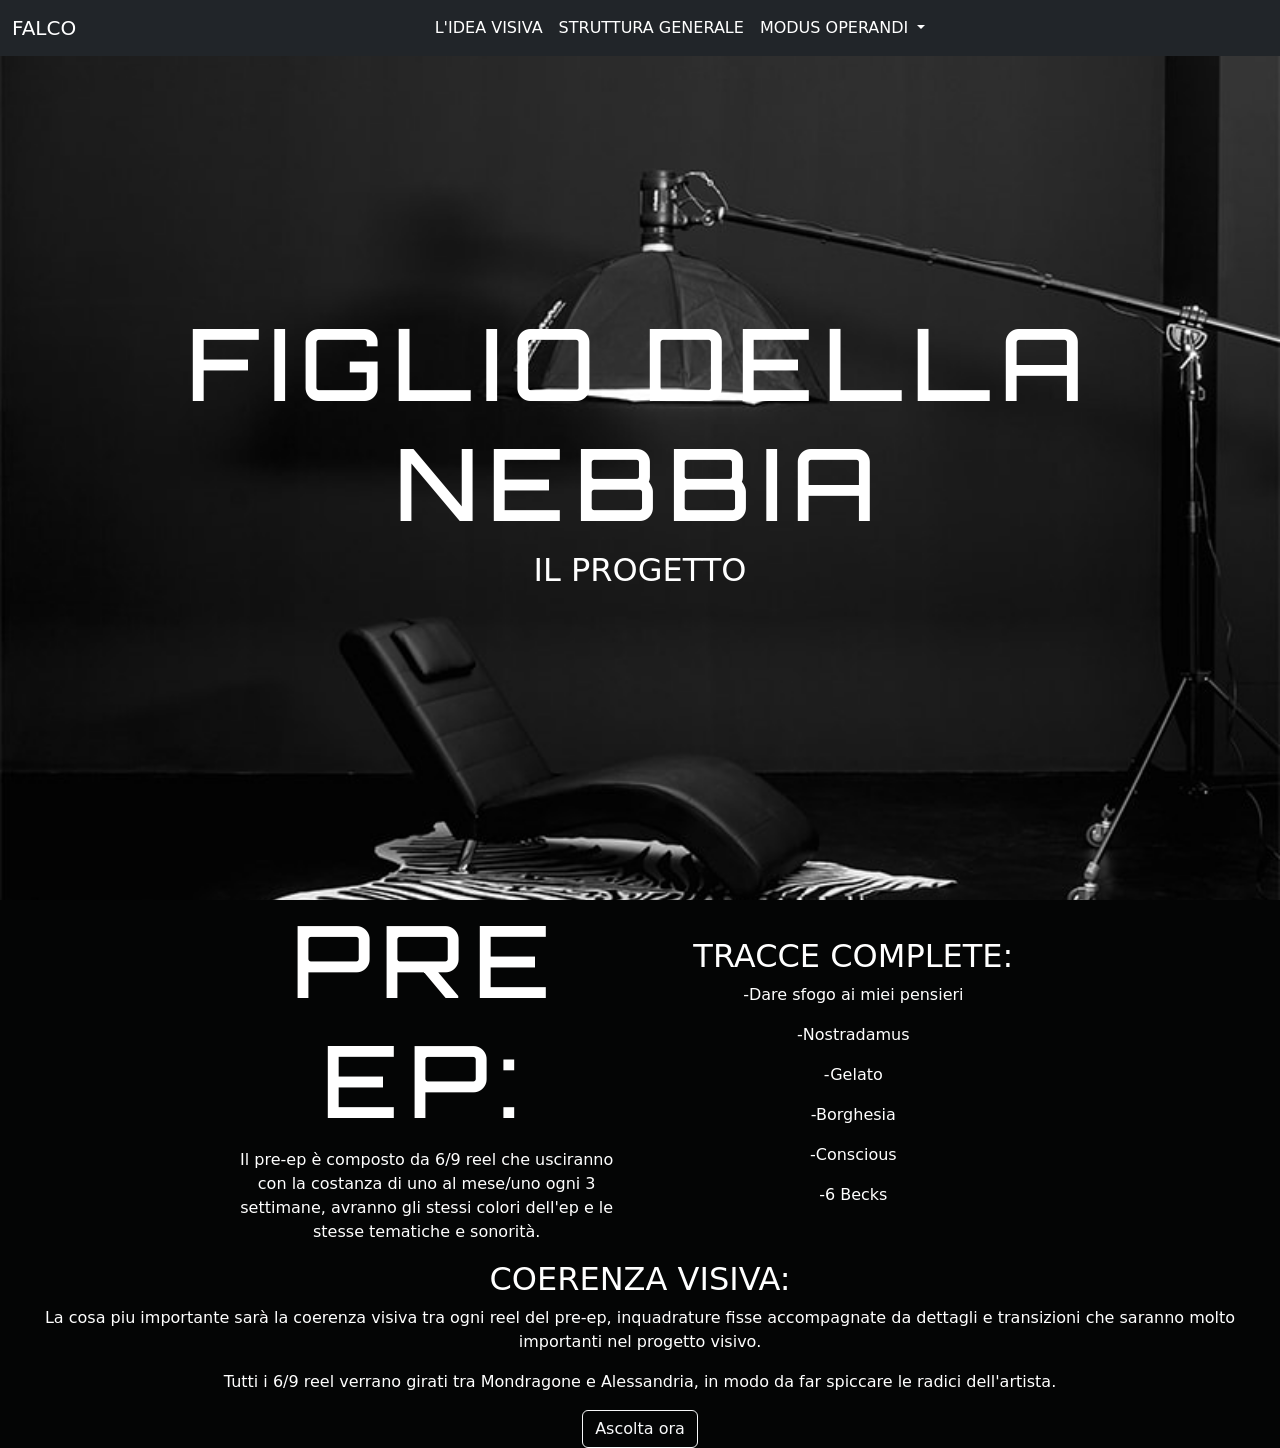
<file: index.html>
<!doctype html>
<html lang="en">
  <head>
    <meta charset="utf-8">
    <meta name="viewport" content="width=device-width, initial-scale=1">
    <title>Bootstrap demo</title>
    <!--google fonts-->
    <link rel="preconnect" href="https://fonts.googleapis.com">
<link rel="preconnect" href="https://fonts.gstatic.com" crossorigin>
<link href="https://fonts.googleapis.com/css2?family=Lato:ital,wght@0,100;0,300;0,400;0,700;0,900;1,100;1,300;1,400;1,700;1,900&family=Montserrat:ital,wght@0,100..900;1,100..900&family=Orbitron:wght@400..900&family=Oswald:wght@200..700&display=swap" rel="stylesheet">
    <!--css bootstrap-->
    <link href="https://cdn.jsdelivr.net/npm/bootstrap@5.3.8/dist/css/bootstrap.min.css" rel="stylesheet" integrity="sha384-sRIl4kxILFvY47J16cr9ZwB07vP4J8+LH7qKQnuqkuIAvNWLzeN8tE5YBujZqJLB" crossorigin="anonymous">
 <!--css style-->
 <link href="style.css" rel="stylesheet">
</head>
  <body class="bg-dark">
   

    <!--navbar-->
    <nav class="navbar navbar-expand-lg bg-dark position-fixed top-0 w-100">
  <div class="container-fluid">
    <a class="navbar-brand text-white" href="#">FALCO</a>
    <button class="navbar-toggler" type="button" data-bs-toggle="collapse" data-bs-target="#navbarSupportedContent" aria-controls="navbarSupportedContent" aria-expanded="false" aria-label="Toggle navigation">
      <span class="navbar-toggler-icon"></span>
    </button>
    <div class="collapse navbar-collapse" id="navbarSupportedContent">
      <ul class="navbar-nav mx-auto mb-2 mb-lg-0">
        <li class="nav-item">
          <a class="nav-link active text-white" aria-current="page" href="./movie.html">L'IDEA VISIVA</a>
        </li>
        <ul class="navbar-nav mx-auto mb-2 mb-lg-0">
        <li class="nav-item">
          <a class="nav-link active text-white" aria-current="page" href="./create.html">STRUTTURA GENERALE</a>
        </li>
        
        <li class="nav-item dropdown">
          <a class="nav-link dropdown-toggle text-white" href="" role="button" data-bs-toggle="dropdown" aria-expanded="false">
            MODUS OPERANDI
          </a>
           <ul class="dropdown-menu">
            <li><a class="dropdown-item" href="./blade.html">PRIMO ESTRATTO</a></li>
            <li><a class="dropdown-item" href="./contact.html">SECONDO ESTRATTO</a></li>
            <li><hr class="dropdown-divider"></li>
            <li><a class="dropdown-item" href="./post.html">ANNUNCIO EP</a></li>
          </ul>
        </li>
      </ul>
    </div>
  </div>
</nav>

<main>
<!--header-->

<header class=" header-custom container-fluid">
<div class="row vh-100 justify-content-center align-items-center">
    <div class="col-12">
        <h1 class="text-white text-center">FIGLIO DELLA NEBBIA</h1>
        <h2 class="text-white text-center">IL PROGETTO</h2>
    </div>
</div>
</header>

<!--section 1-->
<section class=" section-custom container-fluid">
  <div class="row justify-content-center align-items-center">
    <div class="col-12 col-md-4">
      <h1 class="text-white text-center">PRE EP:</h1>
      <p class="text-white text-center">Il pre-ep è composto da 6/9 reel che usciranno con la costanza di uno al mese/uno ogni 3 settimane, avranno gli stessi colori dell'ep e le stesse tematiche e sonorità. </p>
    </div>
    <div class="col-12 col-md-4 d-inline-block text-start">
      <h2 class="text-white text-center">TRACCE COMPLETE:</h2>
      <p class="text-white text-center">-Dare sfogo ai miei pensieri</p>
      <p class="text-white text-center">-Nostradamus</p>
      <p class="text-white text-center">-Gelato</p>
      <p class="text-white text-center">-Borghesia</p>
      <p class="text-white text-center">-Conscious</p>
      <p class="text-white text-center">-6 Becks</p>
    </div>
  </div>
  <div class=" d-flex row justify-content-center text-center align-items-center">
    <div class="col-12-col-md-4">
      <h2 class="text-white text-center">COERENZA VISIVA:</h2>
      <P class="text-white text-center">La cosa piu importante sarà la coerenza visiva tra ogni reel del pre-ep, inquadrature fisse accompagnate da dettagli e transizioni che saranno molto importanti nel progetto visivo.</P>
   <p class="text-white text-center">Tutti i 6/9 reel verrano girati tra Mondragone e Alessandria, in modo da far spiccare le radici dell'artista.</p>
   <a href="https://untitled.stream/invite/0qHOSA30Ev0Vb146BGOte" class="btn btn-outline-light align-items-center">Ascolta ora</a>
  </div>
</section>
</main>
    <!--js bootstrap-->
    <script src="https://cdn.jsdelivr.net/npm/bootstrap@5.3.8/dist/js/bootstrap.bundle.min.js" integrity="sha384-FKyoEForCGlyvwx9Hj09JcYn3nv7wiPVlz7YYwJrWVcXK/BmnVDxM+D2scQbITxI" crossorigin="anonymous"></script>
  </body>
</html>
</file>
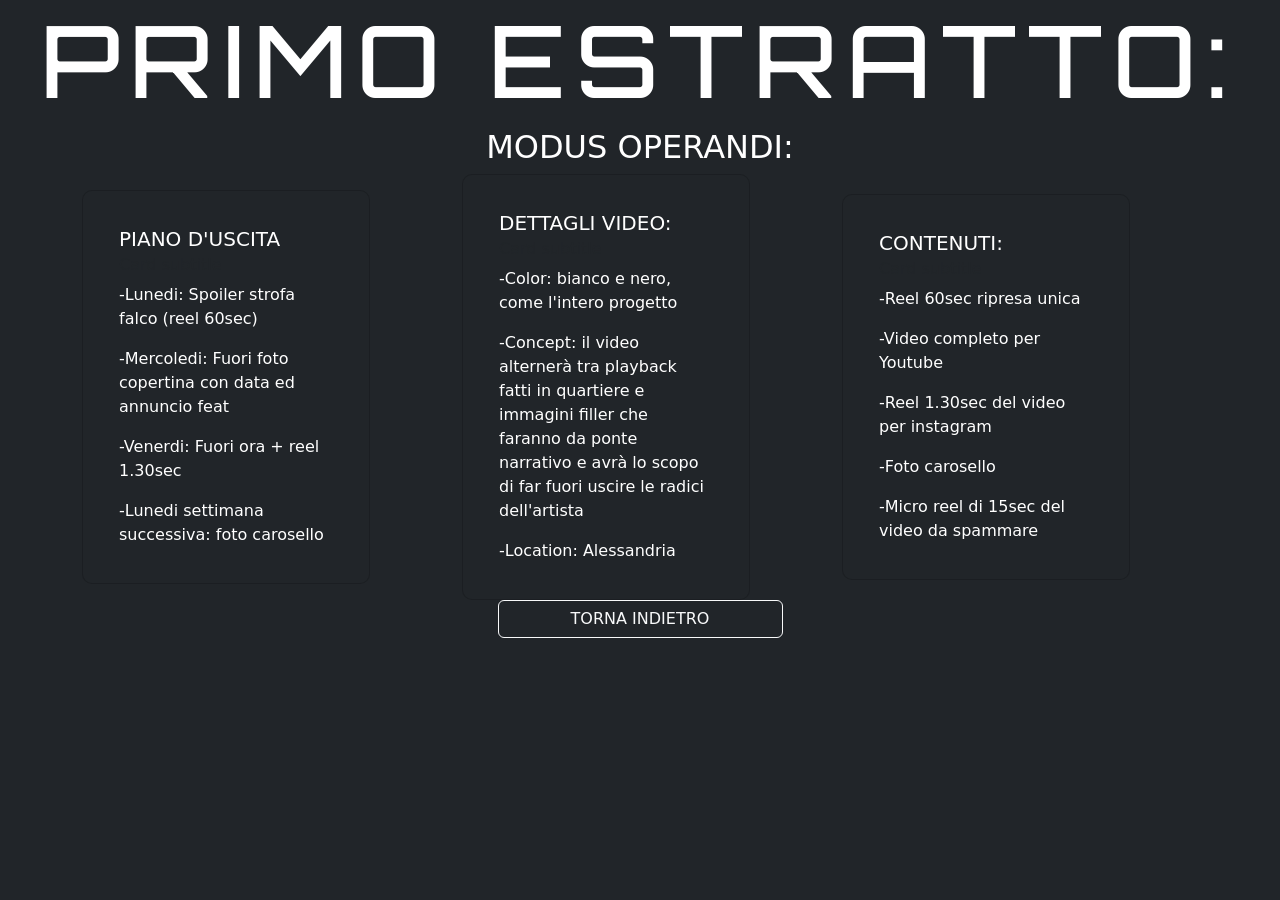
<file: blade.html>
<!doctype html>
<html lang="en">
  <head>
    <meta charset="utf-8">
    <meta name="viewport" content="width=device-width, initial-scale=1">
    <title>Bootstrap demo</title>
    <!--google fonts-->
    <link rel="preconnect" href="https://fonts.googleapis.com">
<link rel="preconnect" href="https://fonts.gstatic.com" crossorigin>
<link href="https://fonts.googleapis.com/css2?family=Lato:ital,wght@0,100;0,300;0,400;0,700;0,900;1,100;1,300;1,400;1,700;1,900&family=Montserrat:ital,wght@0,100..900;1,100..900&family=Orbitron:wght@400..900&family=Oswald:wght@200..700&display=swap" rel="stylesheet">
    <!--css bootstrap-->
    <link href="https://cdn.jsdelivr.net/npm/bootstrap@5.3.8/dist/css/bootstrap.min.css" rel="stylesheet" integrity="sha384-sRIl4kxILFvY47J16cr9ZwB07vP4J8+LH7qKQnuqkuIAvNWLzeN8tE5YBujZqJLB" crossorigin="anonymous">
<!--css style-->
    <link rel="stylesheet" href="style.css">
</head>
  <body class="bg-dark">
    <h1 class="text-white text-center">PRIMO ESTRATTO:</h1>
    <h2 class="text-white text-center">MODUS OPERANDI:</h2>
<section class="container">
    <div class="row justify-content-center align-items-center">
        <!--card 1 -->
        <div class="col-12 col-md-4">
            <div class="card bg-dark text-white" style="width: 18rem;">
  <div class="card-body">
    <h5 class="card-title">PIANO D'USCITA</h5>
    <h6 class="card-subtitle mb-2 text-body-secondary">Card subtitle</h6>
    <p class="card-text">-Lunedi: Spoiler strofa falco (reel 60sec) </p>
    <p class="card-text">-Mercoledi: Fuori foto copertina con data ed annuncio feat </p>
    <p class="card-text">-Venerdi: Fuori ora + reel 1.30sec </p>
    <p class="card-text">-Lunedi settimana successiva: foto carosello </p>
  </div>
</div>
        </div>
        <!--card 2 -->
        <div class="col-12 col-md-4">
            <div class="card bg-dark text-white" style="width: 18rem;">
  <div class="card-body">
    <h5 class="card-title">DETTAGLI VIDEO:</h5>
    <h6 class="card-subtitle mb-2 text-body-secondary">Card subtitle</h6>
    <p class="card-text">-Color: bianco e nero, come l'intero progetto</p>
    <p class="card-text">-Concept: il video alternerà tra playback fatti in quartiere e immagini filler che faranno da ponte narrativo e avrà lo scopo di far fuori uscire le radici dell'artista</p>
    <p class="card-text">-Location: Alessandria</p>
  </div>
</div>
        </div>
        <!--card 3 -->
        <div class="col-12 col-md-4">
            <div class="card bg-dark text-white" style="width: 18rem;">
  <div class="card-body">
    <h5 class="card-title">CONTENUTI:</h5>
    <h6 class="card-subtitle mb-2 text-body-secondary">Card subtitle</h6>
    <p class="card-text">-Reel 60sec ripresa unica</p>
    <p class="card-text">-Video completo per Youtube</p>
    <p class="card-text">-Reel 1.30sec del video per instagram</p>
    <p class="card-text">-Foto carosello</p>
    <p class="card-text">-Micro reel di 15sec del video da spammare</p>
  </div>
</div>
        </div>
         <a href="./index.html" class="btn btn-outline-light bg-dark w-25">TORNA INDIETRO</a>
    </div>
</section>


    <!--js bootstrap-->
    <script src="https://cdn.jsdelivr.net/npm/bootstrap@5.3.8/dist/js/bootstrap.bundle.min.js" integrity="sha384-FKyoEForCGlyvwx9Hj09JcYn3nv7wiPVlz7YYwJrWVcXK/BmnVDxM+D2scQbITxI" crossorigin="anonymous"></script>
  </body>
</html>
</file>
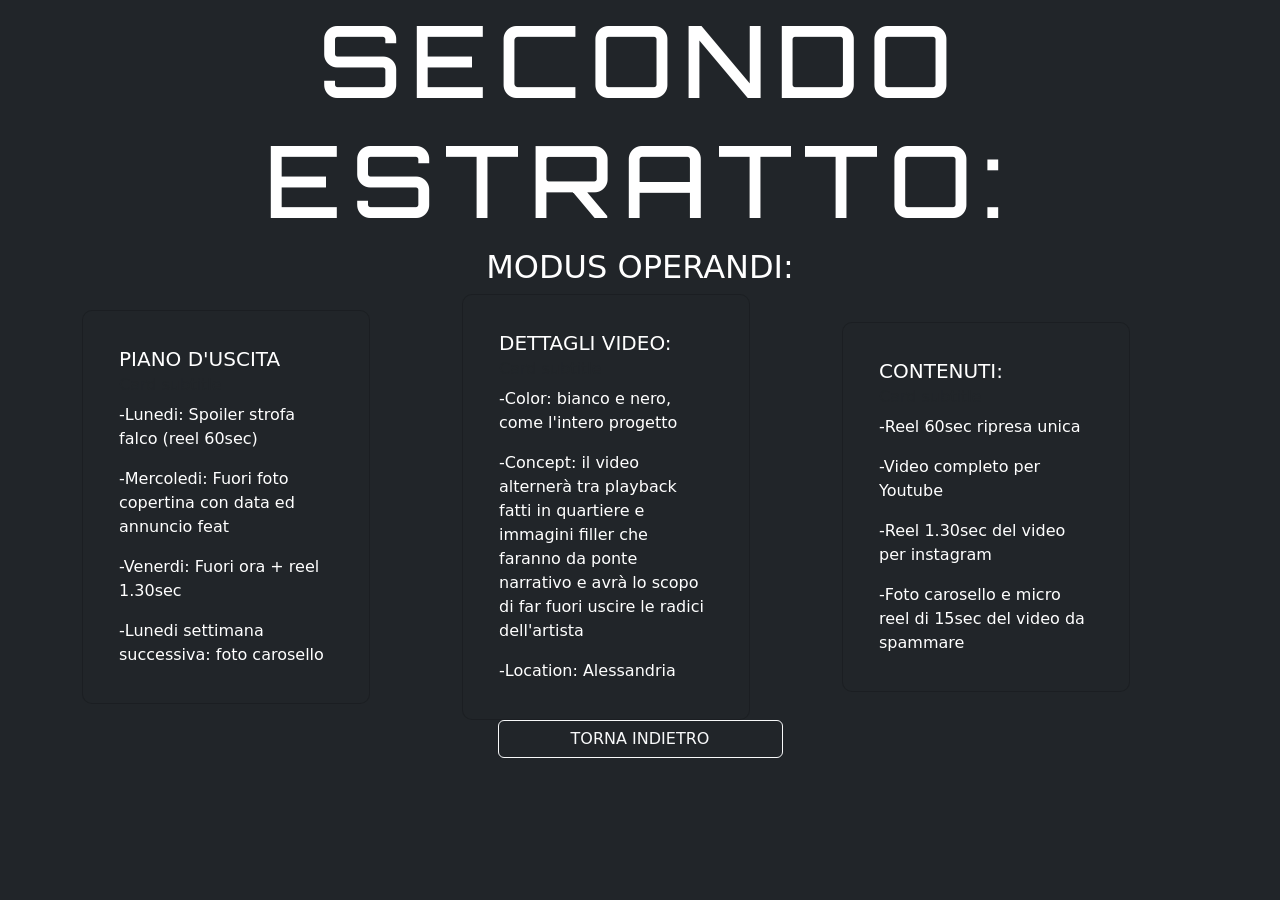
<file: contact.html>
<!doctype html>
<html lang="en">
  <head>
    <meta charset="utf-8">
    <meta name="viewport" content="width=device-width, initial-scale=1">
    <title>Bootstrap demo</title>
    <!--google fonts-->
    <link rel="preconnect" href="https://fonts.googleapis.com">
<link rel="preconnect" href="https://fonts.gstatic.com" crossorigin>
<link href="https://fonts.googleapis.com/css2?family=Lato:ital,wght@0,100;0,300;0,400;0,700;0,900;1,100;1,300;1,400;1,700;1,900&family=Montserrat:ital,wght@0,100..900;1,100..900&family=Orbitron:wght@400..900&family=Oswald:wght@200..700&display=swap" rel="stylesheet">
    <!--css bootstrap-->
    <link href="https://cdn.jsdelivr.net/npm/bootstrap@5.3.8/dist/css/bootstrap.min.css" rel="stylesheet" integrity="sha384-sRIl4kxILFvY47J16cr9ZwB07vP4J8+LH7qKQnuqkuIAvNWLzeN8tE5YBujZqJLB" crossorigin="anonymous">
<!--css style-->
    <link rel="stylesheet" href="style.css">
</head>
  <body class="bg-dark">
    <h1 class="text-white text-center">SECONDO ESTRATTO:</h1>
    <h2 class="text-white text-center">MODUS OPERANDI:</h2>
<section class="container">
    <div class="row justify-content-center align-items-center">
        <!--card 1 -->
        <div class="col-12 col-md-4">
            <div class="card bg-dark text-white" style="width: 18rem;">
  <div class="card-body">
    <h5 class="card-title">PIANO D'USCITA</h5>
    <h6 class="card-subtitle mb-2 text-body-secondary">Card subtitle</h6>
    <p class="card-text">-Lunedi: Spoiler strofa falco (reel 60sec) </p>
    <p class="card-text">-Mercoledi: Fuori foto copertina con data ed annuncio feat </p>
    <p class="card-text">-Venerdi: Fuori ora + reel 1.30sec </p>
    <p class="card-text">-Lunedi settimana successiva: foto carosello </p>
  </div>
</div>
        </div>
        <!--card 2 -->
        <div class="col-12 col-md-4">
            <div class="card bg-dark text-white" style="width: 18rem;">
  <div class="card-body">
    <h5 class="card-title">DETTAGLI VIDEO:</h5>
    <h6 class="card-subtitle mb-2 text-body-secondary">Card subtitle</h6>
    <p class="card-text">-Color: bianco e nero, come l'intero progetto</p>
    <p class="card-text">-Concept: il video alternerà tra playback fatti in quartiere e immagini filler che faranno da ponte narrativo e avrà lo scopo di far fuori uscire le radici dell'artista</p>
    <p class="card-text">-Location: Alessandria</p>
  </div>
</div>
        </div>
        <!--card 3 -->
        <div class="col-12 col-md-4">
            <div class="card bg-dark text-white" style="width: 18rem;">
  <div class="card-body">
    <h5 class="card-title">CONTENUTI:</h5>
    <h6 class="card-subtitle mb-2 text-body-secondary">Card subtitle</h6>
    <p class="card-text">-Reel 60sec ripresa unica</p>
    <p class="card-text">-Video completo per Youtube</p>
    <p class="card-text">-Reel 1.30sec del video per instagram</p>
    <p class="card-text">-Foto carosello e micro reel di 15sec del video da spammare</p>
  </div>
</div>
        </div>
         <a href="./index.html" class="btn btn-outline-light bg-dark w-25">TORNA INDIETRO</a>
    </div>
</section>


    <!--js bootstrap-->
    <script src="https://cdn.jsdelivr.net/npm/bootstrap@5.3.8/dist/js/bootstrap.bundle.min.js" integrity="sha384-FKyoEForCGlyvwx9Hj09JcYn3nv7wiPVlz7YYwJrWVcXK/BmnVDxM+D2scQbITxI" crossorigin="anonymous"></script>
  </body>
</html>
</file>
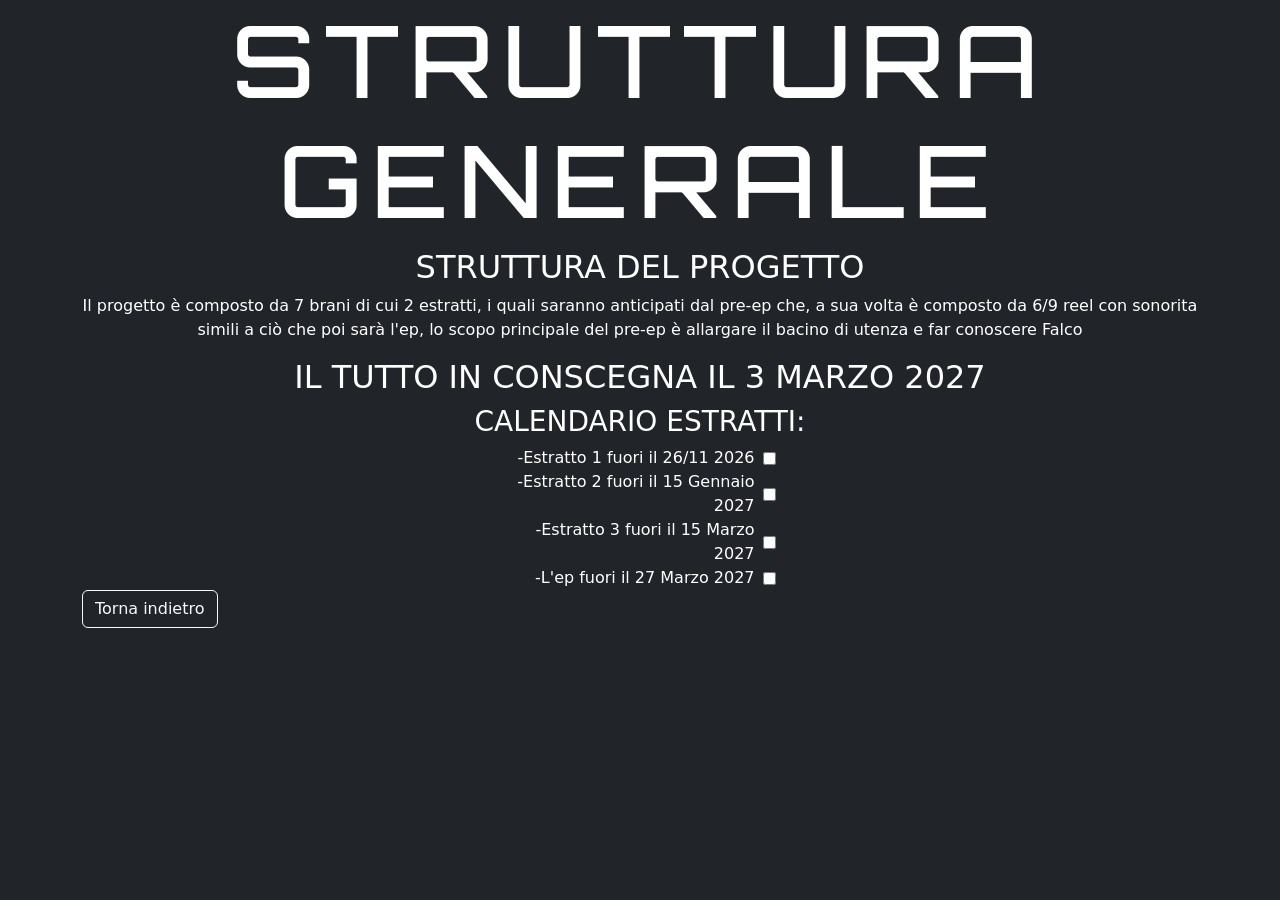
<file: create.html>
<!doctype html>
<html lang="en">
  <head>
    <meta charset="utf-8">
    <meta name="viewport" content="width=device-width, initial-scale=1">
    <title>Bootstrap demo</title>
    <!--google fonts-->
    <link rel="preconnect" href="https://fonts.googleapis.com">
<link rel="preconnect" href="https://fonts.gstatic.com" crossorigin>
<link href="https://fonts.googleapis.com/css2?family=Lato:ital,wght@0,100;0,300;0,400;0,700;0,900;1,100;1,300;1,400;1,700;1,900&family=Montserrat:ital,wght@0,100..900;1,100..900&family=Orbitron:wght@400..900&family=Oswald:wght@200..700&display=swap" rel="stylesheet">
    <!--bootstrap css-->
    <link href="https://cdn.jsdelivr.net/npm/bootstrap@5.3.8/dist/css/bootstrap.min.css" rel="stylesheet" integrity="sha384-sRIl4kxILFvY47J16cr9ZwB07vP4J8+LH7qKQnuqkuIAvNWLzeN8tE5YBujZqJLB" crossorigin="anonymous">
 <!--css style-->
    <link rel="stylesheet" href="style.css">
</head>
  <body class="bg-dark">
    <h1 class="text-white text-center">STRUTTURA GENERALE</h1>
<section class="container">
<div class="row">
    <div class="col-12">
        <h2 class="text-white text-center">STRUTTURA DEL PROGETTO</h2>
        <p class="text-white text-center">Il progetto è composto da 7 brani di cui 2 estratti, i quali saranno anticipati dal pre-ep che, a sua volta è composto da 6/9 reel con sonorita simili a ciò che poi sarà l'ep, lo scopo principale del pre-ep è allargare il bacino di utenza e far conoscere Falco</p>
         <h2 class="text-white text-center">IL TUTTO IN CONSCEGNA IL 3 MARZO 2027</h2>
         <h3 class="text-white text-center">CALENDARIO ESTRATTI:</h3>
         <form >
         <div class="d-flex justify-content-center align-items-center">
    <p class="text-white mb-0 me-2 text-end" style="width: 250px ">-Estratto 1 fuori il 26/11 2026</p>
    <input class="justify-content-center" type="checkbox">
</div> 
<div class="d-flex justify-content-center align-items-center">
    <p class="text-white mb-0 me-2 text-end" style="width: 250px ">-Estratto 2 fuori il 15 Gennaio 2027</p>
    <input class="justify-content-center" type="checkbox">
</div>
<div class="d-flex justify-content-center align-items-center">
    <p class="text-white mb-0 me-2 text-end" style="width: 250px"> -Estratto 3 fuori il 15 Marzo 2027</p>
    <input class="justify-content-center" type="checkbox">
</div>
 <div class="d-flex justify-content-center align-items-center">
    <p class="text-white mb-0 me-2 text-end" style="width: 250px "> -L'ep fuori il 27 Marzo 2027</p>
    <input class="justify-content-center" type="checkbox">
</div>
<a href="./index.html" class="btn btn-outline-light">Torna indietro</a>
        </form>
        </div>
</div>
</section>














    <!--js bootstrap-->
    <script src="https://cdn.jsdelivr.net/npm/bootstrap@5.3.8/dist/js/bootstrap.bundle.min.js" integrity="sha384-FKyoEForCGlyvwx9Hj09JcYn3nv7wiPVlz7YYwJrWVcXK/BmnVDxM+D2scQbITxI" crossorigin="anonymous"></script>
  </body>
</html>
</file>
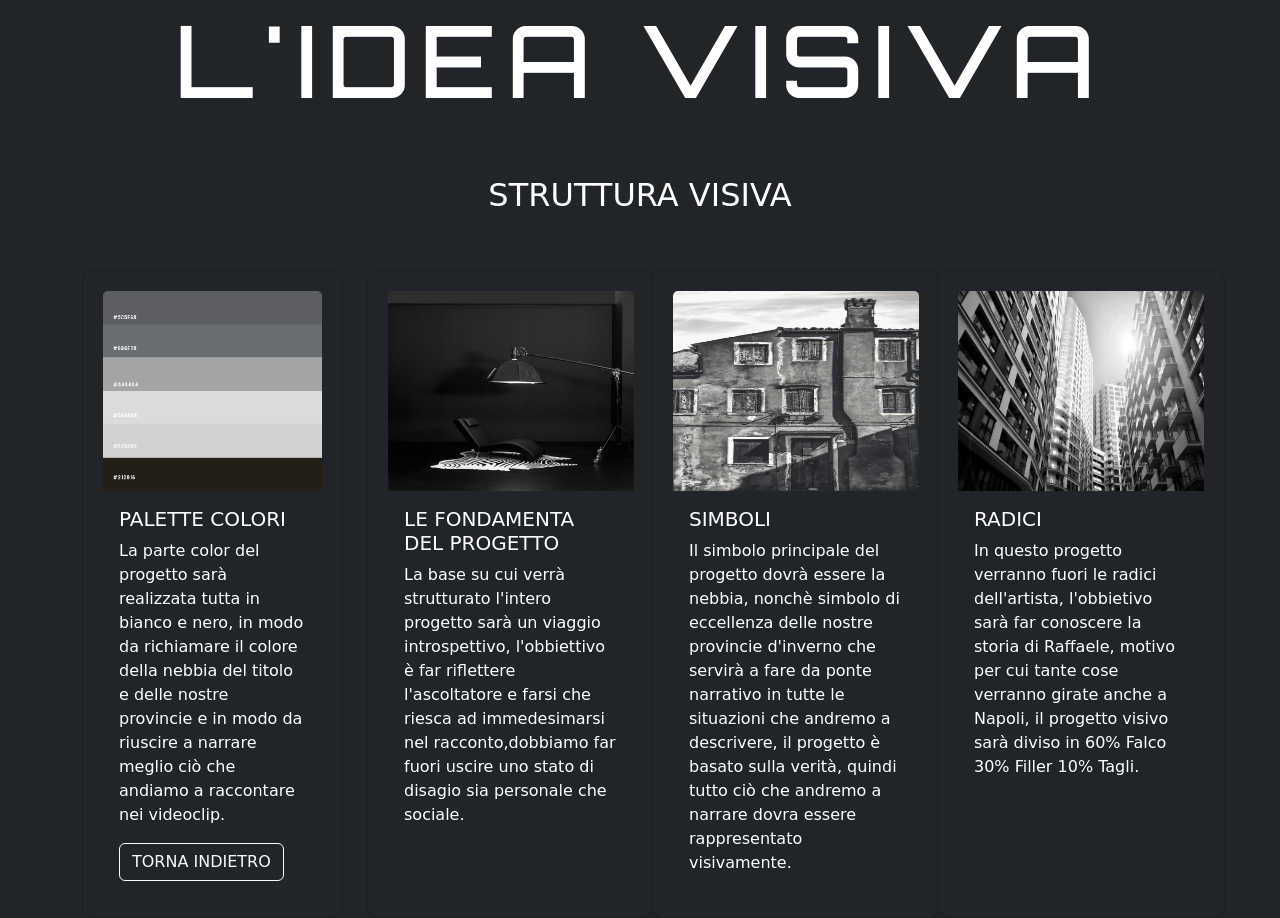
<file: movie.html>
<!doctype html>
<html lang="en">
  <head>
    <meta charset="utf-8">
    <meta name="viewport" content="width=device-width, initial-scale=1">
    <title>Bootstrap demo</title>
 <!--google fonts-->
    <link rel="preconnect" href="https://fonts.googleapis.com">
<link rel="preconnect" href="https://fonts.gstatic.com" crossorigin>
<link href="https://fonts.googleapis.com/css2?family=Lato:ital,wght@0,100;0,300;0,400;0,700;0,900;1,100;1,300;1,400;1,700;1,900&family=Montserrat:ital,wght@0,100..900;1,100..900&family=Orbitron:wght@400..900&family=Oswald:wght@200..700&display=swap" rel="stylesheet">
    <!--css bootstrap-->
    <link href="https://cdn.jsdelivr.net/npm/bootstrap@5.3.8/dist/css/bootstrap.min.css" rel="stylesheet" integrity="sha384-sRIl4kxILFvY47J16cr9ZwB07vP4J8+LH7qKQnuqkuIAvNWLzeN8tE5YBujZqJLB" crossorigin="anonymous">
  <!--css style-->
    <link rel="stylesheet" href="style.css">
</head>
  <body class="bg-dark">
    <h1 class="text-white text-center">L'IDEA VISIVA</h1>

    <!--section-->
<section class="container">
<div class="row justify-content-center">
    <div class="col-12-col-md-3 text-white text-center py-5">
        <h2>STRUTTURA VISIVA</h2>
    </div>
    <div class="col-12 col-md-3 align-items-center d-flex justify-content-center">
        <div class="card bg-dark h-100" style="width: 18rem;">
  <img src="./media/palette.jpg" class="card-img-top" style="height: 200px;" alt="palette colori">
  <div class="card-body">
    <h5 class="card-title text-white">PALETTE COLORI</h5>
    <p class="card-text text-white">La parte color del progetto sarà realizzata tutta in bianco e nero, in modo da richiamare il colore della nebbia del titolo e delle nostre provincie e in modo da riuscire a narrare meglio ciò che andiamo a raccontare nei videoclip.</p>
  <a href="./index.html" class="btn btn-outline-light bg-dark">TORNA INDIETRO</a>
  </div>
</div>
    </div>
    <div class="col-12 col-md-3 d-flex-justify-content-center ">
        <div class="card bg-dark h-100" style="width: 18rem;">
  <img src="./media/copertina.jpg" class="card-img-top"style="height: 200px;" alt="copertina">
  <div class="card-body">
    <h5 class="card-title text-white">LE FONDAMENTA DEL PROGETTO</h5>
    <p class="card-text text-white">La base su cui verrà strutturato l'intero progetto sarà un viaggio introspettivo, l'obbiettivo è far riflettere l'ascoltatore e farsi che riesca ad immedesimarsi nel racconto,dobbiamo far fuori uscire uno stato di disagio sia personale che sociale.</p>
  </div>
</div>
    </div>
    <div class="col-12 col-md-3 d-flex-justify-content-center">
        <div class="card bg-dark h-100" style="width: 18rem;">
  <img src="./media/foto3.jpg" class="card-img-top" style="height: 200px;" alt="graffiti">
  <div class="card-body">
    <h5 class="card-title text-white">SIMBOLI</h5>
    <p class="card-text text-white">Il simbolo principale del progetto dovrà essere la nebbia, nonchè simbolo di eccellenza delle nostre provincie d'inverno che servirà a fare da ponte narrativo in tutte le situazioni che andremo a descrivere, il progetto è basato sulla verità, quindi tutto ciò che andremo a narrare dovra essere rappresentato visivamente.</p>
  </div>
</div>
    </div>
     <div class="col-12 col-md-3 d-flex-justify-content-center">
        <div class="card bg-dark h-100" style="width: 18rem;">
  <img src="./media/foto.jpg" class="card-img-top" style="height: 200px;" alt="foto">
  <div class="card-body">
    <h5 class="card-title text-white">RADICI</h5>
    <p class="card-text text-white">In questo progetto verranno fuori le radici dell'artista, l'obbietivo sarà far conoscere la storia di Raffaele, motivo per cui tante cose verranno girate anche a Napoli, il progetto visivo sarà diviso in 60% Falco 30% Filler 10% Tagli.</p>
  </div>
</div>
    </div>
</div>
</section>








    <!--js bootstrap-->
    <script src="https://cdn.jsdelivr.net/npm/bootstrap@5.3.8/dist/js/bootstrap.bundle.min.js" integrity="sha384-FKyoEForCGlyvwx9Hj09JcYn3nv7wiPVlz7YYwJrWVcXK/BmnVDxM+D2scQbITxI" crossorigin="anonymous"></script>
  </body>
</html>
</file>
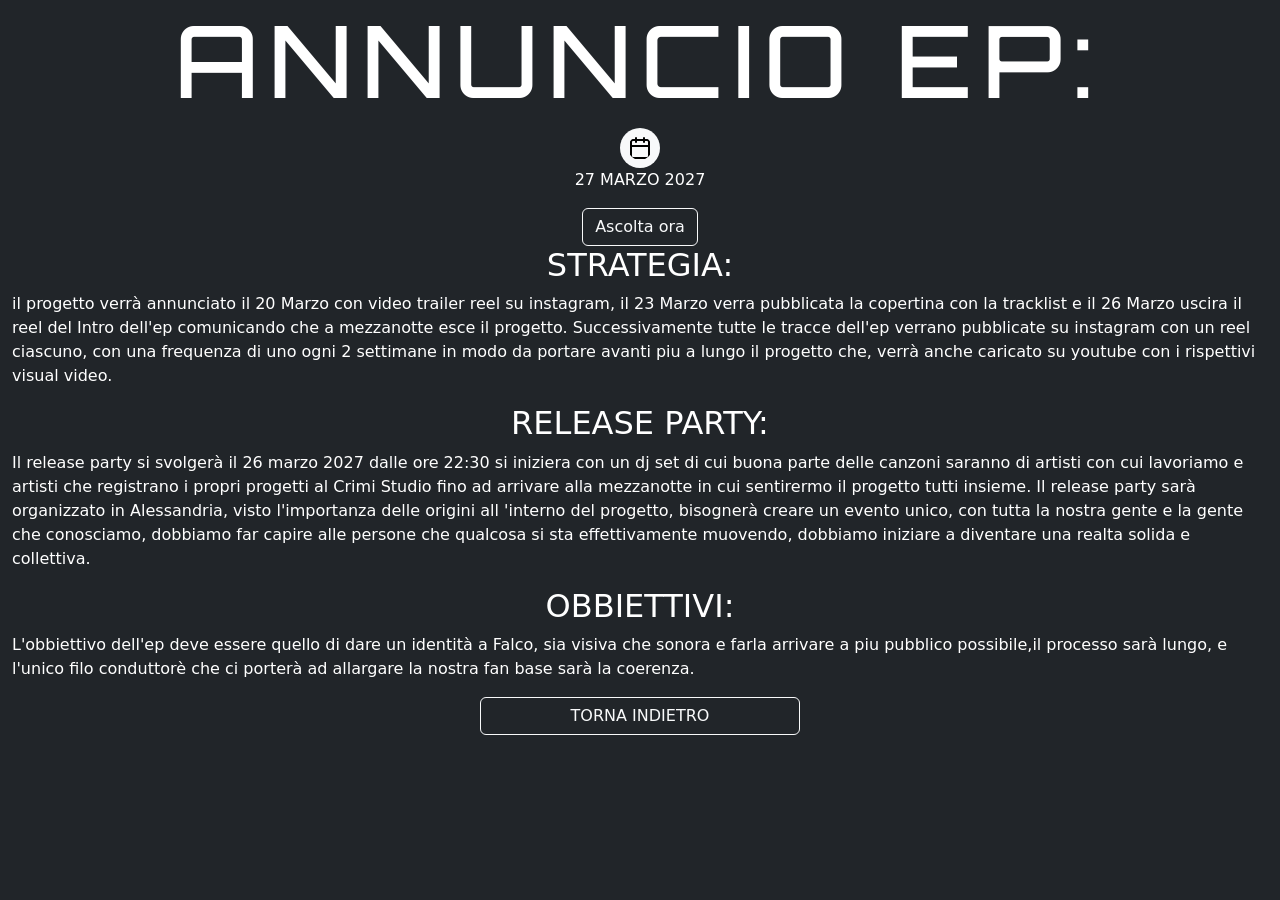
<file: post.html>
<!doctype html>
<html lang="en">
  <head>
    <meta charset="utf-8">
    <meta name="viewport" content="width=device-width, initial-scale=1">
    <title>Bootstrap demo</title>
   <!--google fonts-->
    <link rel="preconnect" href="https://fonts.googleapis.com">
<link rel="preconnect" href="https://fonts.gstatic.com" crossorigin>
<link href="https://fonts.googleapis.com/css2?family=Lato:ital,wght@0,100;0,300;0,400;0,700;0,900;1,100;1,300;1,400;1,700;1,900&family=Montserrat:ital,wght@0,100..900;1,100..900&family=Orbitron:wght@400..900&family=Oswald:wght@200..700&display=swap" rel="stylesheet">
    <!--css bootstrap-->
    <link href="https://cdn.jsdelivr.net/npm/bootstrap@5.3.8/dist/css/bootstrap.min.css" rel="stylesheet" integrity="sha384-sRIl4kxILFvY47J16cr9ZwB07vP4J8+LH7qKQnuqkuIAvNWLzeN8tE5YBujZqJLB" crossorigin="anonymous">
  <!--css style-->
    <link rel="stylesheet" href="style.css">
</head>
  <body class="bg-dark">
    <h1 class="text-white text-center">ANNUNCIO EP:</h1>
<main>
    <!--header-->
    <header class="container-fluid">
        <div class="row justify-content-center align-items-center">
            <div class="col-12 col-md-4 justify-content-center align-items-center text-center">
         <img src="./media/calendar.svg" class="bg-light rounded-circle p-2" alt="calendario">
          <p class="text-white">27 MARZO 2027</p>
          <a href="https://untitled.stream/invite/vdUSOu9ZhjzPz0CO1rBuw" class="btn btn-outline-light align-items-center">Ascolta ora</a>
        </div>  
        <h2 class="text-white text-center">STRATEGIA:</h2> 
        <p class="text-white">il progetto verrà annunciato il 20 Marzo con video trailer reel su instagram, il 23 Marzo verra pubblicata la copertina con la tracklist e il 26 Marzo uscira il reel del Intro dell'ep comunicando che a mezzanotte esce il progetto. Successivamente tutte le tracce dell'ep verrano pubblicate su instagram con un reel ciascuno, con una frequenza di uno ogni 2 settimane in modo da portare avanti piu a lungo il progetto che, verrà anche caricato su youtube con i rispettivi visual video. </p>
    <h2 class="text-white text-center">RELEASE PARTY:</h2>
    <p class="text-white">Il release party si svolgerà il 26 marzo 2027 dalle ore 22:30 si iniziera con un dj set di cui buona parte delle canzoni saranno di artisti con cui lavoriamo e artisti che registrano i propri progetti al Crimi Studio fino ad arrivare alla mezzanotte in cui sentirermo il progetto tutti insieme. Il release party sarà organizzato in Alessandria, visto l'importanza delle origini all 'interno del progetto, bisognerà creare un evento unico, con tutta la nostra gente e la gente che conosciamo, dobbiamo far capire alle persone che qualcosa si sta effettivamente muovendo, dobbiamo iniziare a diventare una realta solida e collettiva.</p>
   <h2 class="text-white text-center">OBBIETTIVI:</h2>
   <p class="text-white">L'obbiettivo dell'ep deve essere quello di dare un identità a Falco, sia visiva che sonora e farla arrivare a piu pubblico possibile,il processo sarà lungo, e l'unico filo conduttorè che ci porterà ad allargare la nostra fan base sarà la coerenza.</p>
  <a href="./index.html" class="btn btn-outline-light bg-dark w-25">TORNA INDIETRO</a>
</div>
    </header>
</main>










    <!--js bootstrap-->
    <script src="https://cdn.jsdelivr.net/npm/bootstrap@5.3.8/dist/js/bootstrap.bundle.min.js" integrity="sha384-FKyoEForCGlyvwx9Hj09JcYn3nv7wiPVlz7YYwJrWVcXK/BmnVDxM+D2scQbITxI" crossorigin="anonymous"></script>
  </body>
</html>
</file>
<file: style.css>
h1{
    letter-spacing: 10px;
    font-size: 100px;
    font-family: "Orbitron", sans-serif;
}

.header-custom{
  background-image: url(./media/copertina.jpg);
    background-size: cover;
    background-position: center;
}





.card {
  width: 300px;
  padding: 20px;
  background-color: white;
  border-radius: 10px;
  /* Fondamentale: la transizione definisce cosa animare */
  transition: transform 0.3s ease, box-shadow 0.3s ease; 
}

/* Stato hover: cosa succede quando passi col mouse */
.card:hover {
  transform: translateY(-10px); /* Alza la card di 10px */
  box-shadow: 0 10px 20px rgba(0,0,0,0.2); /* Aggiunge un'ombra */
}

.btn:hover{
   transform: translateY(-10px); /* Alza la card di 10px */
  box-shadow: 0 10px 20px rgba(0,0,0,0.2); /* Aggiunge un'ombra */
}

.section-custom{
  background-color: rgba(0, 0, 0, 0.867);
}
</file>
